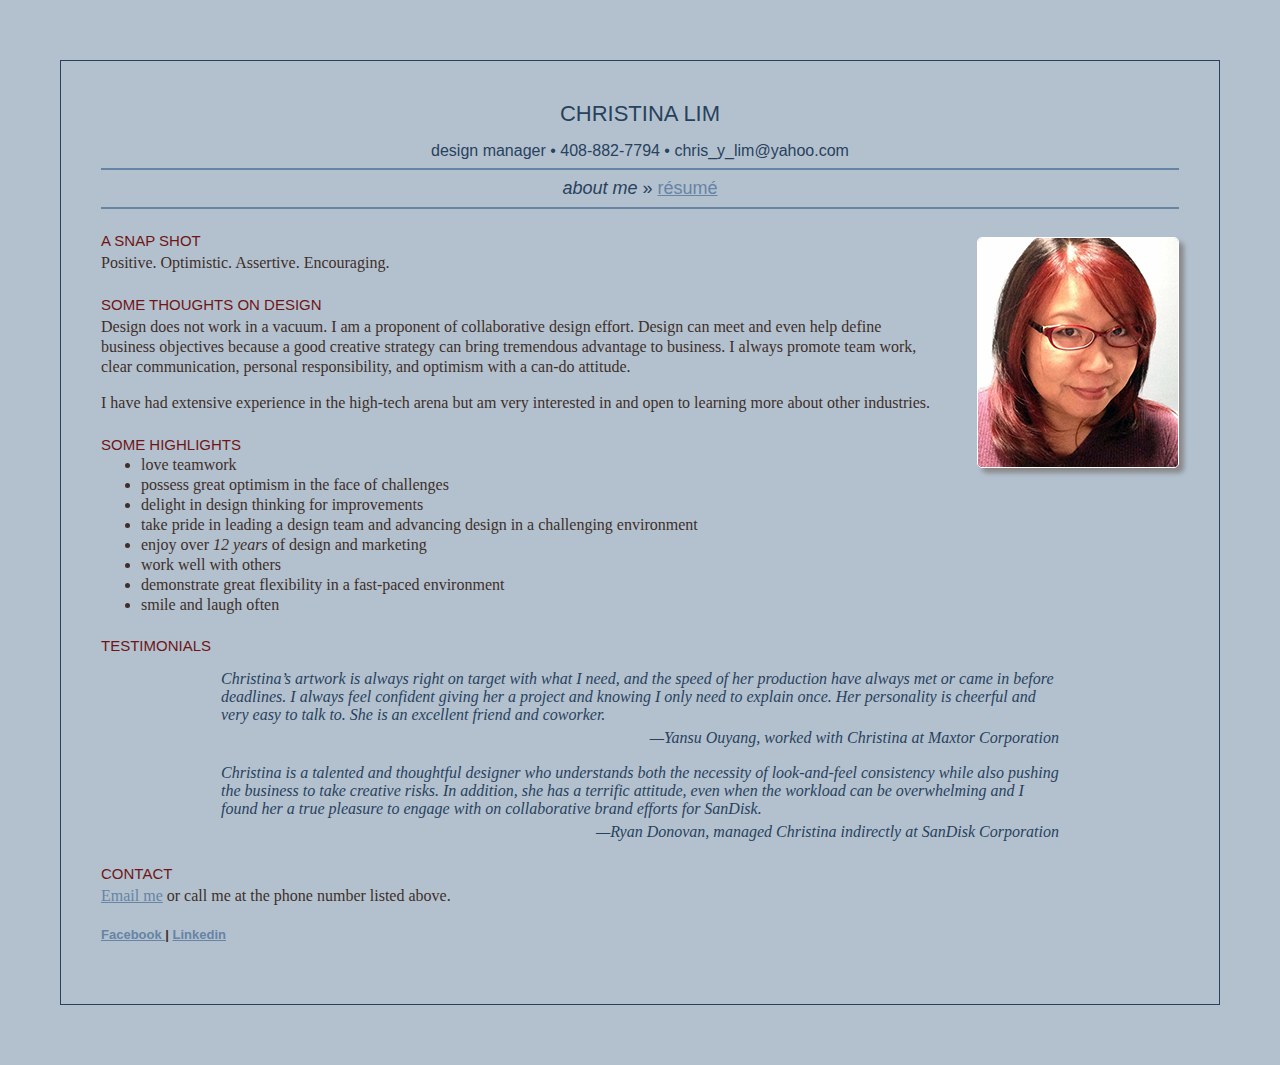
<file: Week1/index.html>
<!doctype html>
  <html>
    <head>
      <meta charset="utf-8">
      <title>Christina Lim | Resume</title>
      <link rel="stylesheet" href="style.css">
    </head>

    <body>
        
      <h1>CHRISTINA LIM</h1>
      <h2>design manager &#149; 408-882-7794 &#149; chris_y_lim&#64;yahoo.com</h2>       

      <hr>
      
      <nav>
      <strong>about me</strong>
      &#187;
      <a href="resume.html">résumé</a>
      </nav>        

      <hr>  

      <img src="assets/christinalim.jpg" alt="Christina Lim">       

      <h3>A snap shot</h3>
        <p>Positive. Optimistic. Assertive. Encouraging.</p>    

      <h3>Some Thoughts on Design</h3>
        <p>Design does not work in a vacuum. I am a proponent of collaborative design effort. Design can meet and even help define business objectives because a good creative strategy can bring tremendous advantage to business. I always promote team work, clear communication, personal responsibility, and optimism with a can-do attitude.</p>  

        <p>I have had extensive experience in the high-tech arena but am very interested in and open to learning more about other industries.</p>       

      <h3>Some highlights</h3>
        <ul>
          <li>love teamwork </li>
          <li>possess great optimism in the face of challenges</li>
          <li>delight in design thinking for improvements </li>
          <li>take pride in leading a design team and advancing design in a challenging environment</li>
          <li>enjoy over <strong>12 years</strong> of design and marketing</li>
          <li>work well with others </li>
          <li>demonstrate great flexibility in a fast-paced environment</li>
          <li>smile and laugh often</li>
        </ul> 

      <h3>Testimonials</h3>
        <p>
          <blockquote>Christina&#8217;s artwork is always right on target with what I need, and the speed of her production have always met or came in before deadlines. I always feel confident giving her a project and knowing I only need to explain once. Her personality is cheerful and very easy to talk to. She is an excellent friend and coworker. 
          <p class="source">&mdash;Yansu Ouyang, worked with Christina at Maxtor Corporation </p>
          </blockquote>
        </p>
        <p>
          <blockquote>Christina is a talented and thoughtful designer who understands both the necessity of look-and-feel consistency while also pushing the business to take creative risks. In addition, she has a terrific attitude, even when the workload can be overwhelming and I found her a true pleasure to engage with on collaborative brand efforts for SanDisk. 
          <p class="source">&mdash;<strong>Ryan Donovan, managed Christina indirectly at SanDisk Corporation</strong></p>
          </blockquote>
        </p>  

      <h3>Contact</h3>
        <p>
          <a href="mailto:chris_y_lim@yahoo.com" >Email me</a> or call me at the phone number listed above.
        </p>  

      <h5>
        <a href="https://www.facebook.com/christinalimcarlson">Facebook </a> 
        |
        <a href="http://www.linkedin.com/profile/view?id=5184608&trk=nav_responsive_tab_profile">Linkedin</a>
      </h5>

    </body>
  </html>
</file>
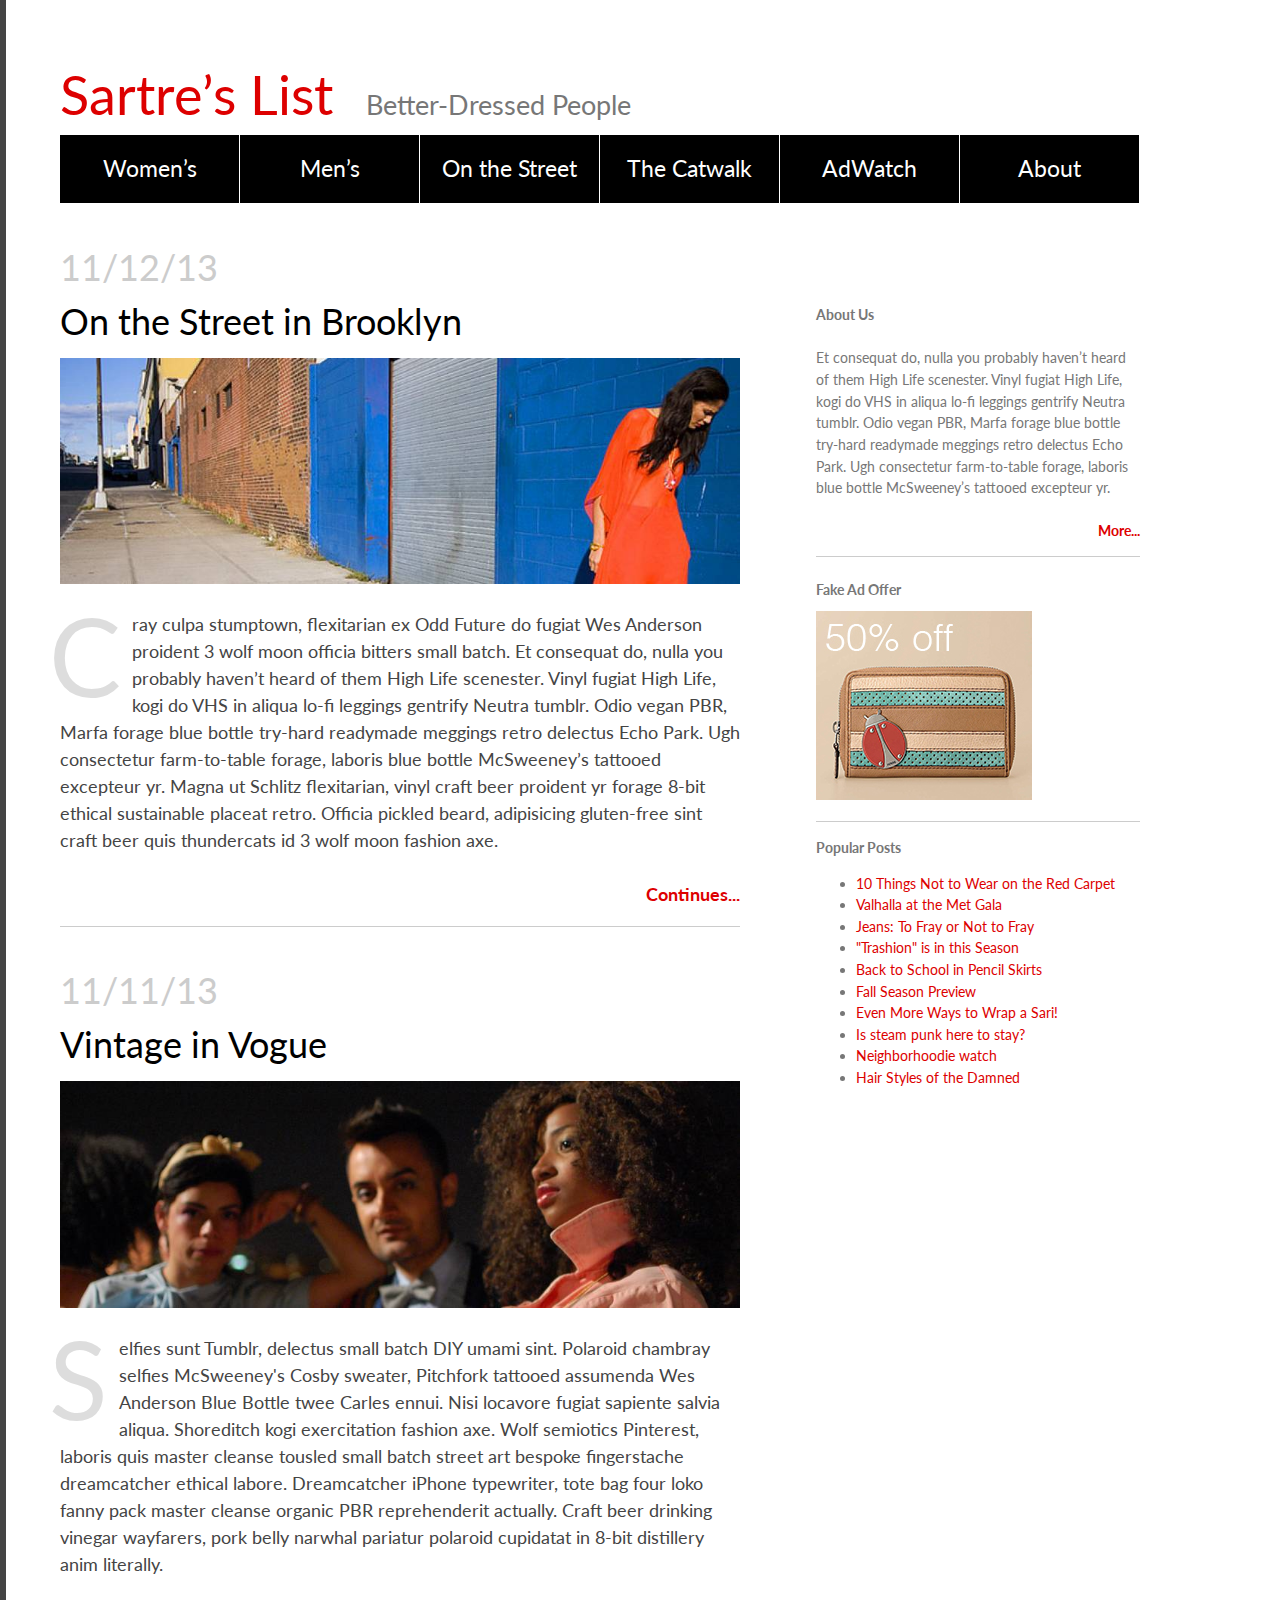
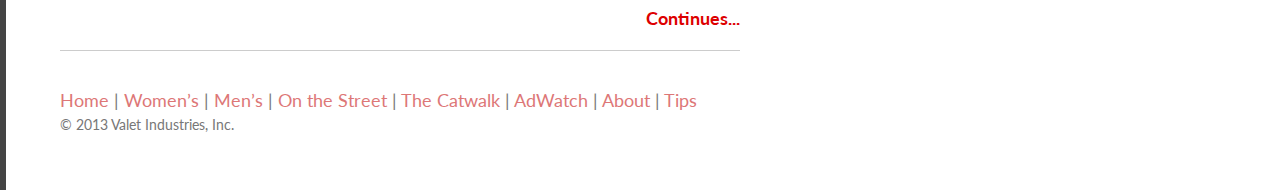
<file: week2/index.html>
<!doctype html>
<html lang="en-us">
  <head>
  	<meta charset="utf-8">
  	<link href='http://fonts.googleapis.com/css?family=Lato:300,700,300italic,700italic' rel='stylesheet' type='text/css'>
    <link rel="stylesheet" href="css/main.css">
    <title>Sartre’s List</title>
  </head> 

  <body>
  	
    <header>
  		<h1>
        <a href="index.html">Sartre’s List</a>
        <h2>Better-Dressed People</h2>
      </h1>
    
      <nav>
        <ul>
          <li><a href="#">Women’s</a></li>
          <li><a href="#">Men’s</a></li>
          <li><a href="#">On the Street</a></li>
          <li><a href="#">The Catwalk</a></li>
          <li><a href="#">AdWatch</a></li>
          <li><a href="#">About</a></li>
        </ul>
      </nav>  
    </header>

    <div id="main">
    	<article>
    		<h3>11/12/13</h3>
    		<h2><a href="#">On the Street in Brooklyn</a></h2>
    		<img src="img/fashion_photo.jpeg">
    		  <p>Cray culpa stumptown, flexitarian ex Odd Future do fugiat Wes Anderson proident 3 wolf moon officia bitters small batch. Et consequat do, nulla you probably haven’t heard of them High Life scenester. Vinyl fugiat High Life, kogi do VHS in aliqua lo-fi leggings gentrify Neutra tumblr. Odio vegan PBR, Marfa forage blue bottle try-hard readymade meggings retro delectus Echo Park. Ugh consectetur farm-to-table forage, laboris blue bottle McSweeney’s tattooed excepteur yr. Magna ut Schlitz flexitarian, vinyl craft beer proident yr forage 8-bit ethical sustainable placeat retro. Officia pickled beard, adipisicing gluten-free sint craft beer quis thundercats id 3 wolf moon fashion axe.</p>
    		  <p class="more"><a href="#">Continues...</a></p>
    	</article>
    	
      <article>
    		<h3>11/11/13</h3>
    		<h2><a href="#">Vintage in Vogue</a></h2>
    		<img src="img/fashion_photo2.jpeg">
    		<p>Selfies sunt Tumblr, delectus small batch DIY umami sint. Polaroid chambray selfies McSweeney's Cosby sweater, Pitchfork tattooed assumenda Wes Anderson Blue Bottle twee Carles ennui. Nisi locavore fugiat sapiente salvia aliqua. Shoreditch kogi exercitation fashion axe. Wolf semiotics Pinterest, laboris quis master cleanse tousled small batch street art bespoke fingerstache dreamcatcher ethical labore. Dreamcatcher iPhone typewriter, tote bag four loko fanny pack master cleanse organic PBR reprehenderit actually. Craft beer drinking vinegar wayfarers, pork belly narwhal pariatur polaroid cupidatat in 8-bit distillery anim literally.</p>
    		<p class="more"><a href="#">Continues...</a></p>
    	</article>
  	</div> 

    <aside id="sidebar">
      <div class="sidestory">
      <h4>About Us</h4>
        <p>Et consequat do, nulla you probably haven’t heard of them High Life scenester. Vinyl fugiat High Life, kogi do VHS in aliqua lo-fi leggings gentrify Neutra tumblr. Odio vegan PBR, Marfa forage blue bottle try-hard readymade meggings retro delectus Echo Park. Ugh consectetur farm-to-table forage, laboris blue bottle McSweeney’s tattooed excepteur yr. </p>
        <p class="more"><a href="#"> More...</a></p>
      </div>
    
      <div class="ad">
      <h4>Fake Ad Offer</h4>
      <a href="#"><img src="img/fake_ad.jpeg"></a>
      </div>
    
      <div class="sidestory">
      <h4>Popular Posts</h4>
        <ul>
          <li><a href="#">10 Things Not to Wear on the Red Carpet</a></li>
          <li><a href="#">Valhalla at the Met Gala</a> </li>
          <li><a href="#">Jeans: To Fray or Not to Fray </a></li>
          <li><a href="#">"Trashion" is in this Season </a></li>
          <li><a href="#">Back to School in Pencil Skirts </a></li>
          <li><a href="#">Fall Season Preview </a></li>
          <li><a href="#">Even More Ways to Wrap a Sari!</a></li>
          <li><a href="#">Is steam punk here to stay?</a> </li>
          <li><a href="#">Neighborhoodie watch </a></li>
          <li><a href="#">Hair Styles of the Damned </a></li>
        </ul>
      </div>
    </aside> 

  	<footer>
  		<nav>
  			<a href="index.html">Home</a>
  			|
  			<a href="#">Women’s</a>
  			|
  			<a href="#">Men’s</a>
  			|
  			<a href="#">On the Street</a>
  			|
  			<a href="#">The Catwalk</a>
  			|
  			<a href="#">AdWatch</a>
  			|
  			<a href="#">About</a>
  			|
  			<a href="#">Tips</a>
  		</nav>
      <p>&copy; 2013 Valet Industries, Inc.</p>
    </footer>

  </body>
</html>
</file>
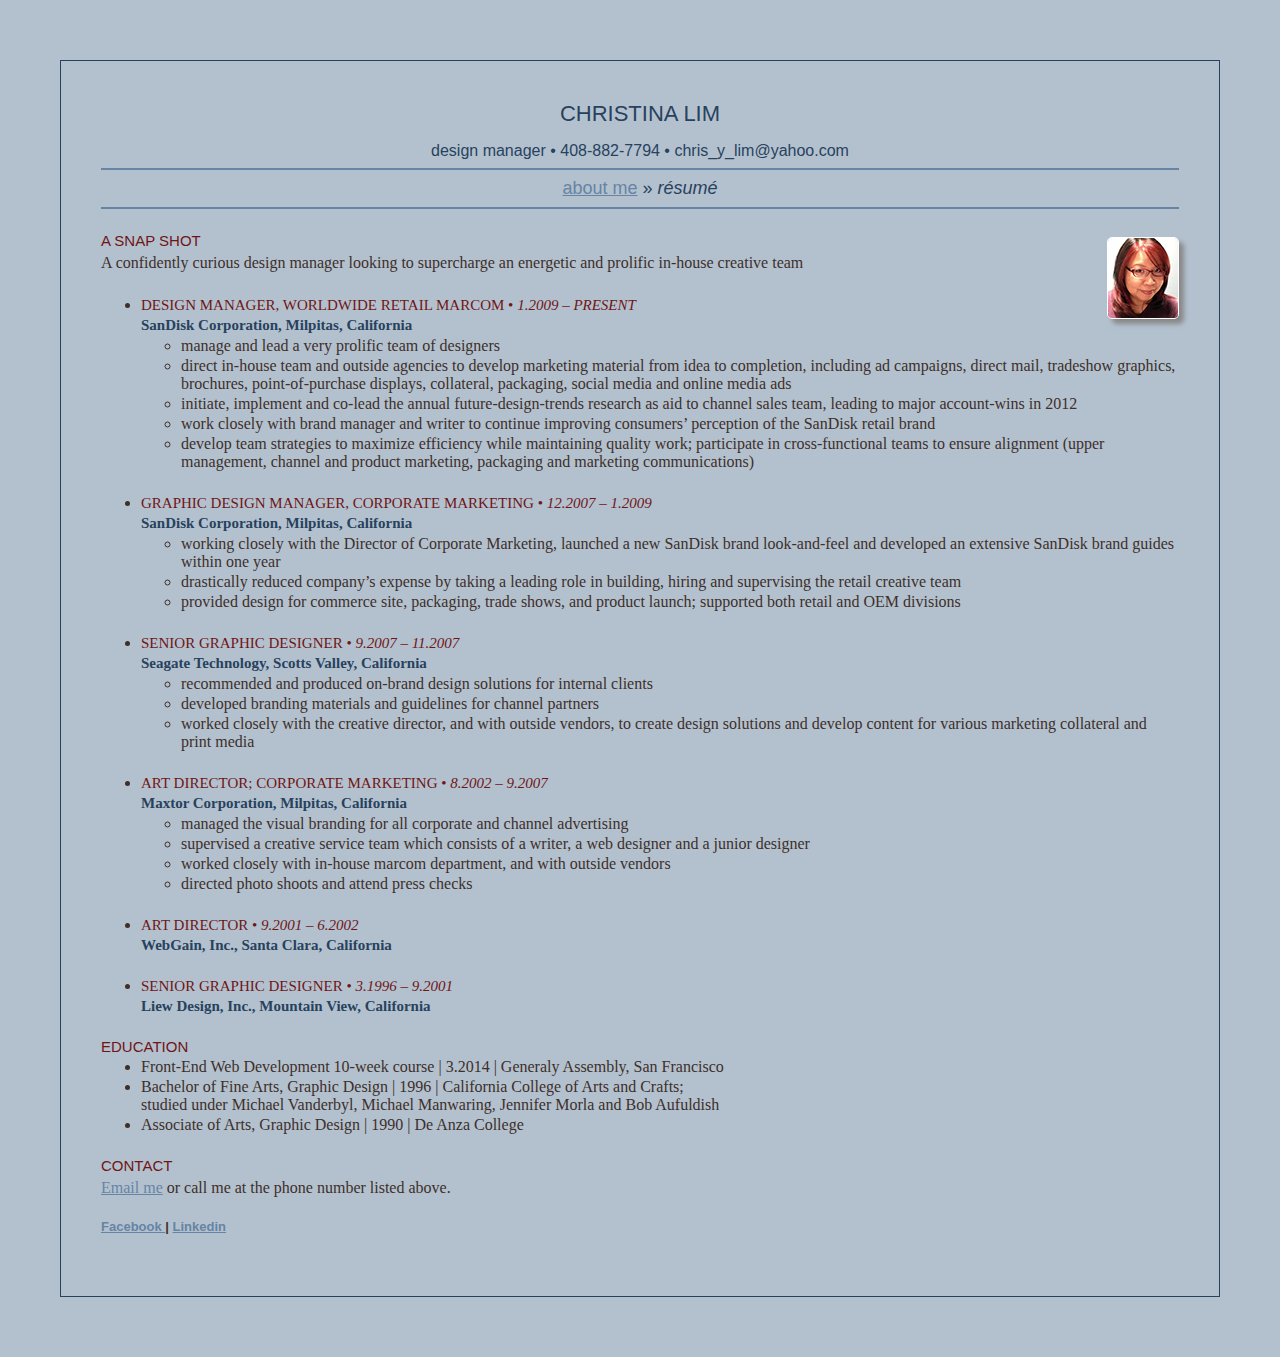
<file: Week1/resume.html>
<!doctype html>
  <html>
    <head>
      <meta charset="utf-8">
      <title>Christina Lim | Resume</title>
      <link rel="stylesheet" href="style.css">
    </head>

    <body>
        
      <h1>CHRISTINA LIM</h1>
      <h2>design manager &#149; 408-882-7794 &#149; chris_y_lim&#64;yahoo.com</h2>     
          
      <hr>
      
      <nav>
        <a href="index.html">about me</a>
        &#187;
        <strong>résumé</strong></a>
      </nav>        

      <hr>

      <img src="assets/christinalim_70px.jpg" alt="Christina Lim">  

      <h3>A snap shot</h3>
        <p>A confidently curious design manager looking to supercharge an energetic and prolific in-house creative team</p>   

      <ul>
        <li>
          <h3>Design Manager, Worldwide Retail Marcom &#149; <strong>1.2009 &ndash; Present</strong></h3>
          <h4>SanDisk Corporation, Milpitas, California</h4>
          <ul>
            <li>manage and lead a very prolific team of designers</li>
            <li>direct in-house team and outside agencies to develop marketing material from idea to completion, including ad campaigns, direct mail, tradeshow graphics, brochures, point-of-purchase displays, collateral, packaging, social media and online media ads</li>
            <li>initiate, implement and co-lead the annual future-design-trends research as aid to channel sales team, leading to major account-wins in 2012</li>
            <li>work closely with brand manager and writer to continue improving consumers&#8217; perception of the SanDisk retail brand</li>
            <li>develop team strategies to maximize efficiency while maintaining quality work; participate in cross-functional teams to ensure alignment (upper management, channel and product marketing, packaging and marketing communications)</li>
          </ul>
        </li> 

        <li>
        <h3>Graphic Design Manager, Corporate Marketing &#149; <strong>12.2007 &ndash; 1.2009</strong></h3>
        <h4>SanDisk Corporation, Milpitas, California</h4>
          <ul>
            <li>working closely with the Director of Corporate Marketing, launched a new SanDisk brand look-and-feel and developed an extensive SanDisk brand guides within one year </li>
            <li>drastically reduced company&#8217;s expense by taking a leading role in building, hiring and supervising the retail creative team </li>
            <li>provided design for commerce site, packaging, trade shows, and product launch; supported both retail and OEM divisions </li>
          </ul>
        </li> 

        <li>
          <h3>SENIOR GRAPHIC DESIGNER &#149; <strong>9.2007 &ndash; 11.2007</strong></h3>
          <h4>Seagate Technology, Scotts Valley, California</h4>
          <ul>
            <li>recommended and produced on-brand design solutions for internal clients </li>
            <li>developed branding materials and guidelines for channel partners </li>
            <li>worked closely with the creative director, and with outside vendors, to create design solutions and develop content for various marketing collateral and print media</li>
          </ul>
        </li> 

        <li>
          <h3>Art Director; Corporate Marketing &#149; <strong>8.2002 &ndash; 9.2007</strong></h3>
          <h4>Maxtor Corporation, Milpitas, California</h4>
            <ul> 
              <li>managed the visual branding for all corporate and channel advertising</li>
              <li>supervised a creative service team which consists of a writer, a web designer and a junior designer</li>
              <li>worked closely with in-house marcom department, and with outside vendors</li>
              <li>directed photo shoots and attend press checks</li>
            </ul>
        </li> 

        <li>
          <h3>Art Director &#149; <strong>9.2001 &ndash; 6.2002</strong></h3>
          <h4>WebGain, Inc., Santa Clara, California</h4>
        </li> 

        <li>
          <h3>Senior Graphic Designer &#149; <strong>3.1996 &ndash; 9.2001</strong></h3>
          <h4>Liew Design, Inc., Mountain View, California</h4>
        </li>
      
      </ul> 

      <h3>Education</h3>
        <ul>
          <li>Front-End Web Development 10-week course | 3.2014 | Generaly Assembly, San Francisco</li>
          <li>Bachelor of Fine Arts, Graphic Design | 1996 | California College of Arts and Crafts; <br /> 
          studied under Michael Vanderbyl, Michael Manwaring, Jennifer Morla and Bob Aufuldish</li>
          <li>Associate of Arts, Graphic Design | 1990 | De Anza College</li> 
        </ul>
      
      <h3>Contact</h3>
        <p>
          <a href="mailto:chris_y_lim@yahoo.com" >Email me</a> or call me at the phone number listed above.
        </p>  

      <h5>
        <a href="https://www.facebook.com/christinalimcarlson">Facebook </a> 
        |
        <a href="http://www.linkedin.com/profile/view?id=5184608&trk=nav_responsive_tab_profile">Linkedin</a>
      </h5>

    </body>
  </html>
</file>
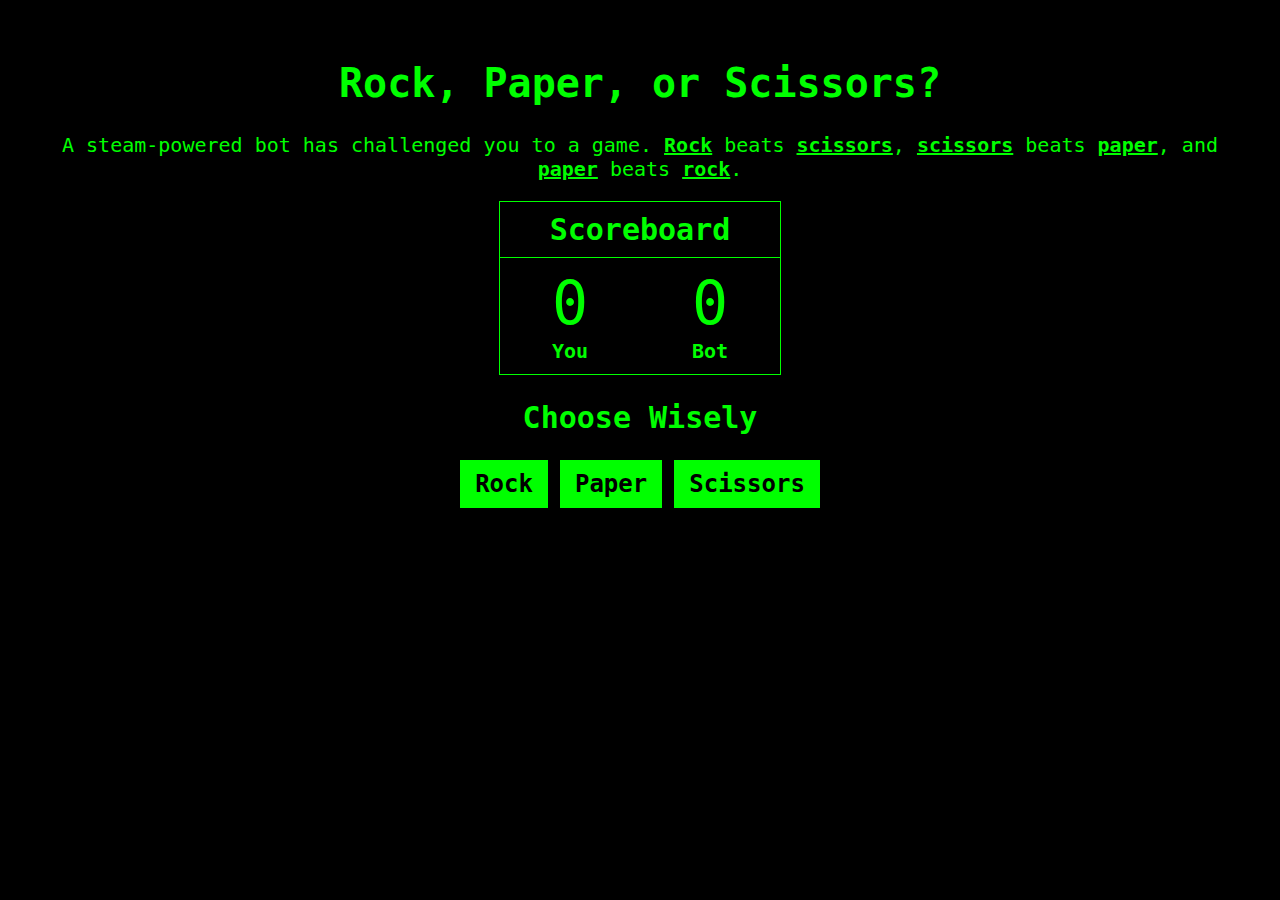
<file: Week3/rock_paper_scissors_ChristinaLim/index_2.html>
<!DOCTYPE html>
<html>

<head>

	<meta charset="UTF-8">

	<title>Parchment, Stone, or Blade?</title>

	<link rel="stylesheet" href="css/main_2.css">

</head>

<body>

<h1>Rock, Paper, or Scissors?</h1>

<p>A steam-powered bot has challenged you to a game. <strong>Rock</strong> beats <strong>scissors</strong>, <strong>scissors</strong> beats <strong>paper</strong>, and <strong>paper</strong> beats <strong>rock</strong>.</p>

<div class="scoreboard">
  <h2>Scoreboard</h2>
  <table>
    <tbody>
      <tr>
        <td id="humanScore">0</td>
        <td id="computerScore">0</td>
      </tr>
    </tbody>
    <tfoot>
      <tr>
        <th>You</th>
        <th>Bot</th>
      </tr>
    </tfoot>
  </table>
</div>

<h2>Choose Wisely</h2>

<button id="rock">Rock</button>

<button id="paper">Paper</button>

<button id="scissors">Scissors</button>


<div id="teaser"></div>

<div id="whowins"></div>

<script src="js/main_2.js"></script>


</body>


</html>
</file>
<file: Week1/style.css>
body {
  font-family: Arial, Helvetica, sans-serif;
  font-size: 16px;
  color: #3e2f29;
  background: #b3c1cf;
  margin: 60px;
  border: 1px solid #28425d;
  padding: 40px;
}

nav {
  font-size: 18px;
  color: #28425d;
  text-align: center;
}

h1{
  font-size: 22px;
  color: #28425d;
  text-align: center;
  font-weight: normal;
  margin-top: 0;
}

h2{
  font-size: 16px;
  color: #28425d;
  text-align: center;
  font-weight: normal;
  margin-top: 0;
  margin-bottom: 0;
}

h3 {
  font-size: 15px;
  font-weight: normal;
  text-transform: uppercase;
  color: #701515;
  margin-bottom: 0;
  margin-top: 23px;
}

h4 {
  font-size: 15px;
  color: #28425d;
  font-style: bold;
  margin-top: 3px;
  margin-bottom: 3px;
}

h5 {
  font-size: 13px;
}

ul {
  font-family: garamond, serif;
  font-size: 16px;
  margin-top: 3px;
}

li {
  margin-top: 2px;
}

p{
  font-family: garamond, serif;
  font-size: 16px;
  line-height: 20px;
  margin-top: 4px;
}

a {
color: #6684a4;
}

strong {
 font-style: italic;
 font-weight: normal;
}

small {
  font-size: 12px;
}

blockquote {
  font-family: garamond, serif;
  color: #28425d;
  font-size: 16px;
  font-style: italic;
  margin: 5px 120px 5px 120px;
}

hr {
  border-color: #6684a4;
  height: 0px;
  border-width: 1px;
  border-style: solid;
}

img {
  float: right;
  margin: 20px 0 0 40px;
  border:1px solid;
  border-radius: 5px;
  border-color: #ffffff;
  box-shadow: 5px 5px 5px #888888;
}

.source {
  text-align: right;
}

@media (max-width: 500px) {
  body {
    margin: 10px;
    padding: 30px 15px 15px 15px;
  }

  h1 {
     font-size: 30px
  }
  
  h2 {
      font-size: 20px;
      margin: 5px 0 5px 0;
  }

  h3 {
    font-size: 15px;
  }

  h4 {
    font-size: 15px;
  }

  p {
      font-size: 18px;
      line-height: 22px;
  }

  li {
    font-size: 16px;
  }

}
</file>
<file: week2/css/main.css>
body {
  margin: 0;
  padding: 3em;
  font-family: 'Lato', Helvetica, Arial, sans-serif;
  font-size: 18px;
  line-height: 1.5;
  background: #ffffff;
  color: #444444;
  width: 60em;
  border-left: 6px solid #444;
}

#main {
  width: 63%;
  float: left;
}

#sidebar {
  width: 30%;
  padding: 0;
  margin-top: 6em;
  float: right;
  font-size: 0.8em;
  color: #777777;
}

.more {
  text-align: right;
  font-weight: bold;
}

.sidestory {
  border-bottom: 1px solid #cccccc;
  padding: 1em 0;
}

.sidestory:last-of-type {
  border-bottom: none;
}

.ad {
  border-bottom: 1px solid #cccccc;
  padding: 1.5em 0 1.5em 0;
}

h1, h2, h3, h4, h5, h6 {
  margin: 0;
  padding: 0;
}

h1 {
  font-size: 3em;
  font-weight: normal;
}

h2 {
  font-size: 2em;
  font-weight: normal;
  color: black;
}

h2 a {
  color: inherit;
}

h3 {
  font-size: 2em;
  font-weight: normal;
  color: #cccccc;
}

h4 {
  font-size: 1em;
  font-style: bold;
  color: #777777;
}

a { 
  color: #dd0000;
  text-decoration: none;
  -webkit-transition: all 300ms;
}

a:hover {
  color: #aa0000;
}

p {
  margin: 1.5em 0 0 0;
  padding: 0;
}

img {
  display: block;
  margin: 10px 0 0 0;
  max-width: 100%;
}

header h1 {
  display: inline;
}

header h2 {
  display: inline;
  font-size: 1.5em;
  margin-left: .7em;
  color: #777777;
}

header nav ul {
  list-style:none;
  margin:0;
  padding:0;
  overflow: hidden;
}

header nav ul li {
  float: left;
  width: 16.6667%;
  margin: 0;
  padding: 0;
}

header nav a {
  display: block;
  color: #ffffff;
  background: #000000;
  line-height: 3em;
  font-size: 1.25em;
  text-align: center;
  border-right: 1px solid white;
  border-bottom: 1px solid white;
}

header nav a:hover {
  color: #000000;
  background: #dd0000;
}

article {
  border-bottom: 1px solid #cccccc;
  margin: 2em 0;
  padding-bottom: 1em;
  clear: left;
}

article p:first-of-type:first-letter {
  float: left;
  font-size: 6em;
  line-height: 1;
  color: #dddddd;
  margin: -.1em .1em 0 -.1em;
}

footer {
  color: #777777;
  clear: both;
}

footer nav a {
  color: #dd7777;
}

footer p {
  margin: 0;
  font-size: 0.8em;
}

/* ----TA:----
I want to practice making responsive site. 
It also helps me understand the codes more so I added the section.
I figure the "sidebar" can go to the bottom of the page instead
and I added a grey background to set it apart from main content */

@media (max-width:500px) {
  
  body {
    width: 100%;
    margin: 2em 0 0 0;
    padding: 0;
    border: none;
  }
  
  #main {
    width: 100%;
    padding: 0;
    background: #ffffff;
  }

  #sidebar {
    background:#cccccc;
    width: 85%;
    padding: 2em;
    float: none;
    margin: 0 auto;
    font-size: 1em;
    color: #777777;
  }

  .sidestory, .ad {
  border-bottom: 1px solid #ffffff;
  } 

  .ad img {
    margin: 0 auto;
    border: 1px solid white;
  }

  .sidestory:last-of-type {
  border-bottom: none;
  }

  article {
    margin: 1em auto;
    padding: 2em;
  }

  article:last-of-type {
    border-bottom: 3px solid #777777;
    margin-bottom: 0;
  }

  header h1 { 
    display: block;
    font-size: 3.5em;
    line-height: 1;
    text-align: center;
  }

  header h2 {
    display: block;
    font-size: 1.6em;
    text-align: center;
    margin: 0 0 1em 0;
  }

  header nav ul li {
    display: block;
    width: 70%;
    margin: auto;
    float: none;
  }

  header nav a {
    line-height: 2em;
    font-size: 1em;
    border: 1px solid white; 
  }

  h4 {
   line-height: 2;
   text-align: center;
  }

  footer {
    border-top: 3px solid #777777;
    padding: 1em;
    margin: 0;
  }

}
</file>
<file: Week3/rock_paper_scissors_ChristinaLim/css/main_2.css>
body {
  font-family: monospace;
  font-size: 20px;
  text-align: center;
  background: black;
  color: lime;
  margin: 3em;
}

strong {
  text-decoration: underline;
}

button {
  background: lime;
  color: black;
  border: none;
  padding: 10px 15px;
  font-size: 1.2em;
  font-family: monospace;
  font-weight: bold;
}
button:active {
  background: green;
}

#teaser {
  padding-top: 20px;
}

#whowins {
  padding-top: 20px;
}

.scoreboard {
  width: 14em;
  margin: auto;
  border: 1px solid lime;
}
.scoreboard h2 {
  border-bottom: 1px solid lime;
  margin: 0;
  padding: 10px;
}
.scoreboard table {
  margin: 10px auto;
  width: 100%;
  border-collapse: collapse;
}
.scoreboard th, .scoreboard td {
  text-align: center;
}
.scoreboard td {
  font-size: 3em;
  padding: 0 20px;
}

#status {
  margin-top: 20px;
}
</file>
